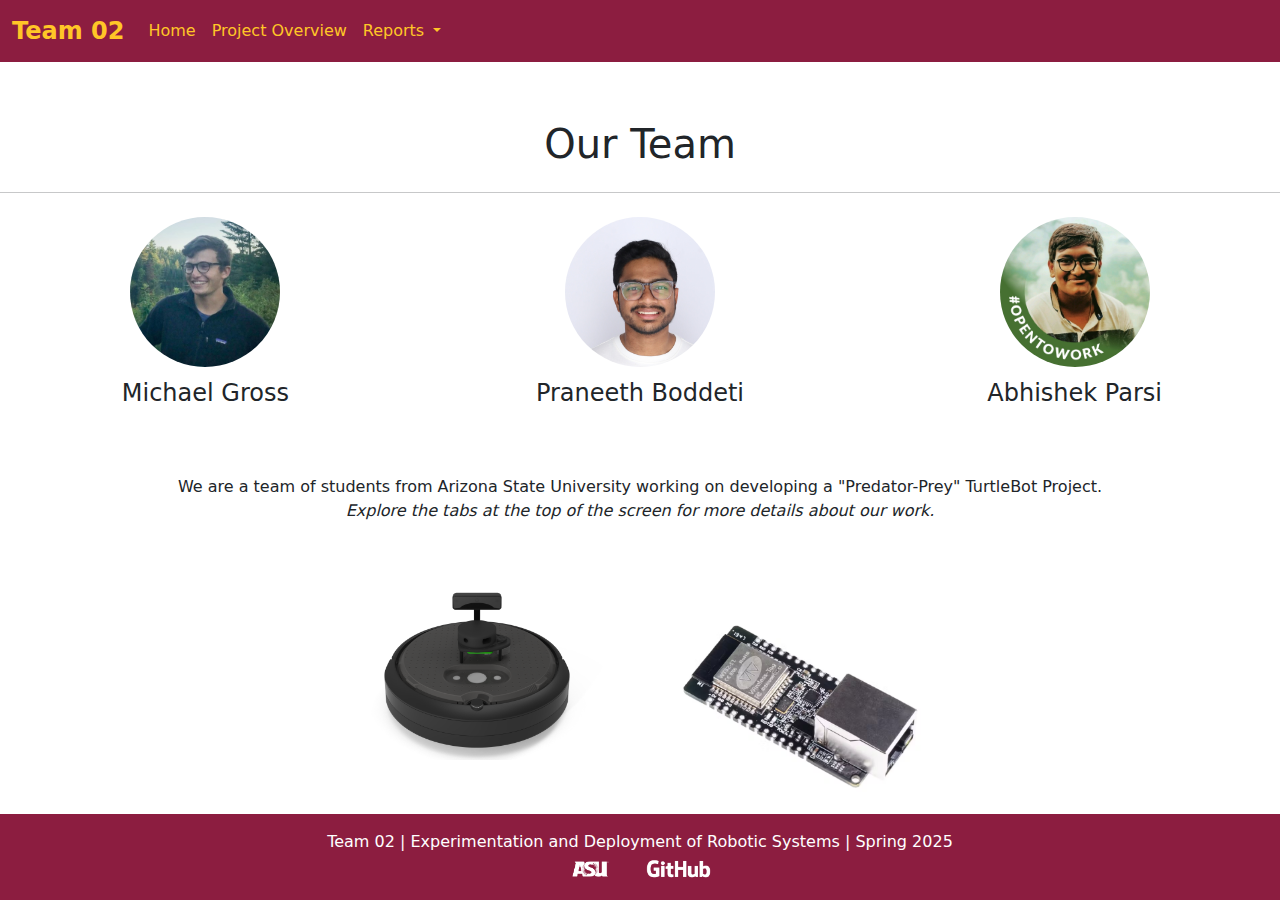
<file: index.html>
<!DOCTYPE html>
<html lang="en">
<head>
    <meta charset="UTF-8">
    <meta name="viewport" content="width=device-width, initial-scale=1.0">
    <title>RAS598 Team 02</title>
    <link rel="stylesheet" href="https://cdn.jsdelivr.net/npm/bootstrap@5.2.3/dist/css/bootstrap.min.css">
    <link rel="stylesheet" href="css/style.css">
</head>
<body class="d-flex flex-column min-vh-100">

<!-- Header -->
<div id="header-placeholder"></div>
<script src="modules/header/header.js"></script>

<main class="flex-grow-1">
    <div class="container mt-5 pt-3 text-center"></div>
        <h1 class="text-center">Our Team</h1>
        <hr class="my-4">
        <div class="row justify-content-center mt-4">
            <!-- Team Member 1 -->
            <div class="col-md-4 text-center">
                <img src="assets\authors\mgross.jpeg" alt="Michael Gross" class="rounded-circle img-fluid" style="width: 150px; height: 150px; object-fit: cover;">
                <p class="mt-2 fs-4">Michael Gross</p>
            </div>
            <!-- Team Member 2 -->
            <div class="col-md-4 text-center">
                <img src="assets\authors\bpraneet.jpg" alt="Praneeth Boddeti" class="rounded-circle img-fluid" style="width: 150px; height: 150px; object-fit: cover;">
                <p class="mt-2 fs-4">Praneeth Boddeti</p>
            </div>
            <!-- Team Member 3 -->
            <div class="col-md-4 text-center">
                <img src="assets\authors\abparsi.jpeg" alt="Abhishek Parsi" class="rounded-circle img-fluid" style="width: 150px; height: 150px; object-fit: cover;">
                <p class="mt-2 fs-4">Abhishek Parsi</p>
            </div>
        </div>
        <br>
        <br>
        <p class="text-center">We are a team of students from Arizona State University working on developing a "Predator-Prey" TurtleBot Project.
            <br><em>Explore the tabs at the top of the screen for more details about our work.</em></p>

        <div class="row justify-content-center mt-4">
            <div class="col-md-3 text-center">
                <img src="assets/hardware/turtlebot.png" alt="TurtleBot" class="img-fluid rounded" style="max-width: 100%; height: auto;">
            </div>
            <div class="col-md-3 text-center">
                <img src="assets/hardware/esp32.png" alt="ESP32" class="img-fluid rounded" style="width: 700px; height: auto; margin-top: 75px;">
            </div>
        </div>
        
    </div>
</main>

<!-- Footer -->
<div id="footer-placeholder"></div>
<script src="modules/footer/footer.js"></script>


<!-- Scripts -->
<script src="https://cdn.jsdelivr.net/npm/bootstrap@5.2.3/dist/js/bootstrap.bundle.min.js"></script>

</body>
</html>
</file>
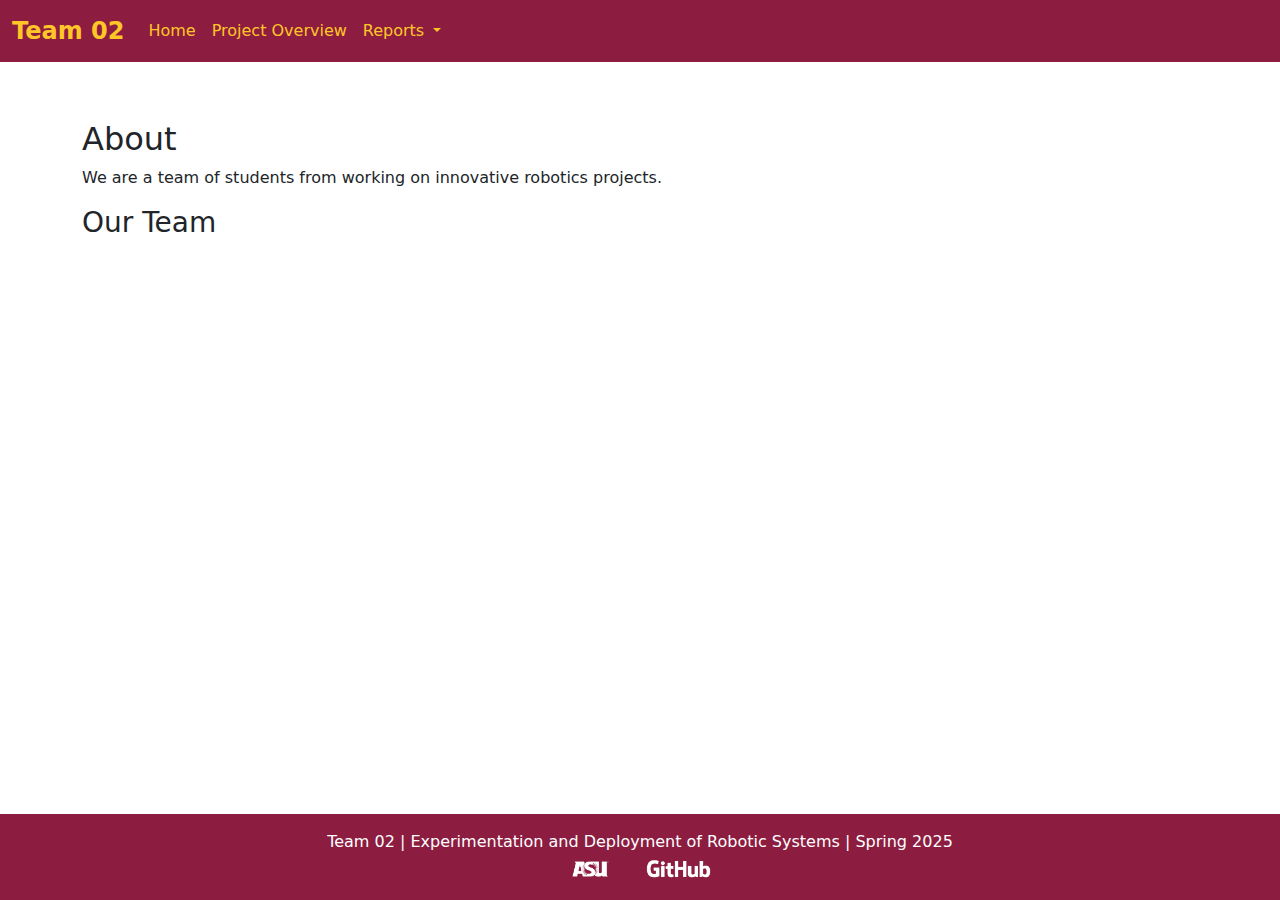
<file: about.html>
<!DOCTYPE html>
<html lang="en">
<head>
    <meta charset="UTF-8">
    <meta name="viewport" content="width=device-width, initial-scale=1.0">
    <title>About</title>
    <link rel="stylesheet" href="https://cdn.jsdelivr.net/npm/bootstrap@5.2.3/dist/css/bootstrap.min.css">
    <link rel="stylesheet" href="css/style.css">
</head>
<body class="d-flex flex-column min-vh-100">

<!-- header -->
<div id="header-placeholder"></div>
<script src="modules/header/header.js"></script>

<main class="flex-grow-1">
    <div class="container mt-5 pt-3">
        <h2>About <span class="team-name-long"></span></h2>
        <p>We are a team of students from <span class="university-name"></span> working on innovative robotics projects.</p>
        <h3>Our Team</h3>
        <p class="authors"></p>
        <!-- Add more content about the team and project here -->
    </div>
</main>

<!-- Footer -->
<div id="footer-placeholder"></div>
<script src="modules/footer/footer.js"></script>
<script src="https://cdn.jsdelivr.net/npm/bootstrap@5.2.3/dist/js/bootstrap.bundle.min.js"></script>
</body>
</html>
</file>
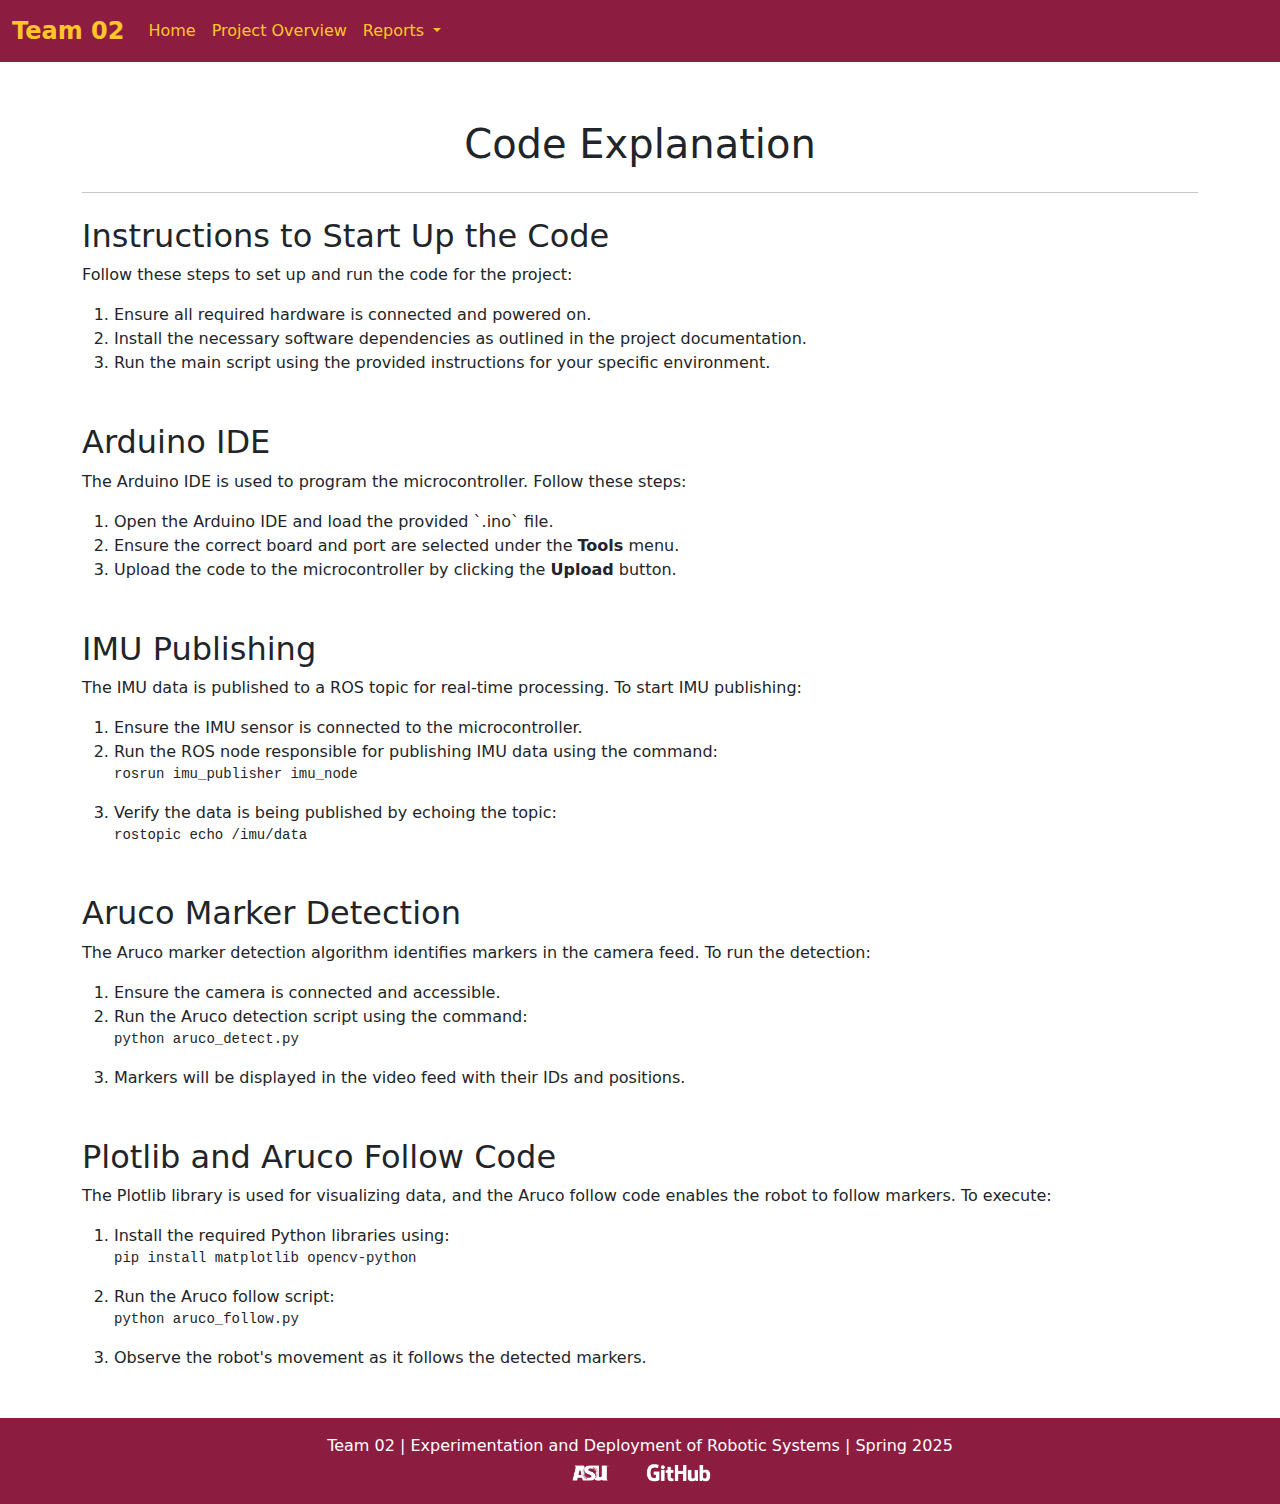
<file: code_explanation.html>
<!DOCTYPE html>
<html lang="en">
<head>
    <meta charset="UTF-8">
    <meta name="viewport" content="width=device-width, initial-scale=1.0">
    <title>Code Explanation</title>
    <link rel="stylesheet" href="https://cdn.jsdelivr.net/npm/bootstrap@5.2.3/dist/css/bootstrap.min.css">
    <link rel="stylesheet" href="css/style.css">
</head>
<body class="d-flex flex-column min-vh-100">

<!-- Header -->
<div id="header-placeholder"></div>
<script src="modules/header/header.js"></script>

<!-- Main Content -->
<main class="flex-grow-1">
    <div class="container mt-5 pt-3">
        <h1 class="text-center mb-4">Code Explanation</h1>
        <hr class="my-4">

        <!-- Instructions Section -->
        <section class="mb-5">
            <h2>Instructions to Start Up the Code</h2>
            <p>Follow these steps to set up and run the code for the project:</p>
            <ol>
                <li>Ensure all required hardware is connected and powered on.</li>
                <li>Install the necessary software dependencies as outlined in the project documentation.</li>
                <li>Run the main script using the provided instructions for your specific environment.</li>
            </ol>
        </section>

        <!-- Arduino IDE Section -->
        <section class="mb-5">
            <h2>Arduino IDE</h2>
            <p>The Arduino IDE is used to program the microcontroller. Follow these steps:</p>
            <ol>
                <li>Open the Arduino IDE and load the provided `.ino` file.</li>
                <li>Ensure the correct board and port are selected under the <strong>Tools</strong> menu.</li>
                <li>Upload the code to the microcontroller by clicking the <strong>Upload</strong> button.</li>
            </ol>
        </section>

        <!-- IMU Publishing Section -->
        <section class="mb-5">
            <h2>IMU Publishing</h2>
            <p>The IMU data is published to a ROS topic for real-time processing. To start IMU publishing:</p>
            <ol>
                <li>Ensure the IMU sensor is connected to the microcontroller.</li>
                <li>Run the ROS node responsible for publishing IMU data using the command:</li>
                <pre><code>rosrun imu_publisher imu_node</code></pre>
                <li>Verify the data is being published by echoing the topic:</li>
                <pre><code>rostopic echo /imu/data</code></pre>
            </ol>
        </section>

        <!-- Aruco Marker Detection Section -->
        <section class="mb-5">
            <h2>Aruco Marker Detection</h2>
            <p>The Aruco marker detection algorithm identifies markers in the camera feed. To run the detection:</p>
            <ol>
                <li>Ensure the camera is connected and accessible.</li>
                <li>Run the Aruco detection script using the command:</li>
                <pre><code>python aruco_detect.py</code></pre>
                <li>Markers will be displayed in the video feed with their IDs and positions.</li>
            </ol>
        </section>

        <!-- Plotlib and Aruco Follow Code Section -->
        <section class="mb-5">
            <h2>Plotlib and Aruco Follow Code</h2>
            <p>The Plotlib library is used for visualizing data, and the Aruco follow code enables the robot to follow markers. To execute:</p>
            <ol>
                <li>Install the required Python libraries using:</li>
                <pre><code>pip install matplotlib opencv-python</code></pre>
                <li>Run the Aruco follow script:</li>
                <pre><code>python aruco_follow.py</code></pre>
                <li>Observe the robot's movement as it follows the detected markers.</li>
            </ol>
        </section>
    </div>
</main>

<!-- Footer -->
<div id="footer-placeholder"></div>
<script src="modules/footer/footer.js"></script>

<!-- Scripts -->
<script src="https://cdn.jsdelivr.net/npm/bootstrap@5.2.3/dist/js/bootstrap.bundle.min.js"></script>

</body>
</html>
</file>
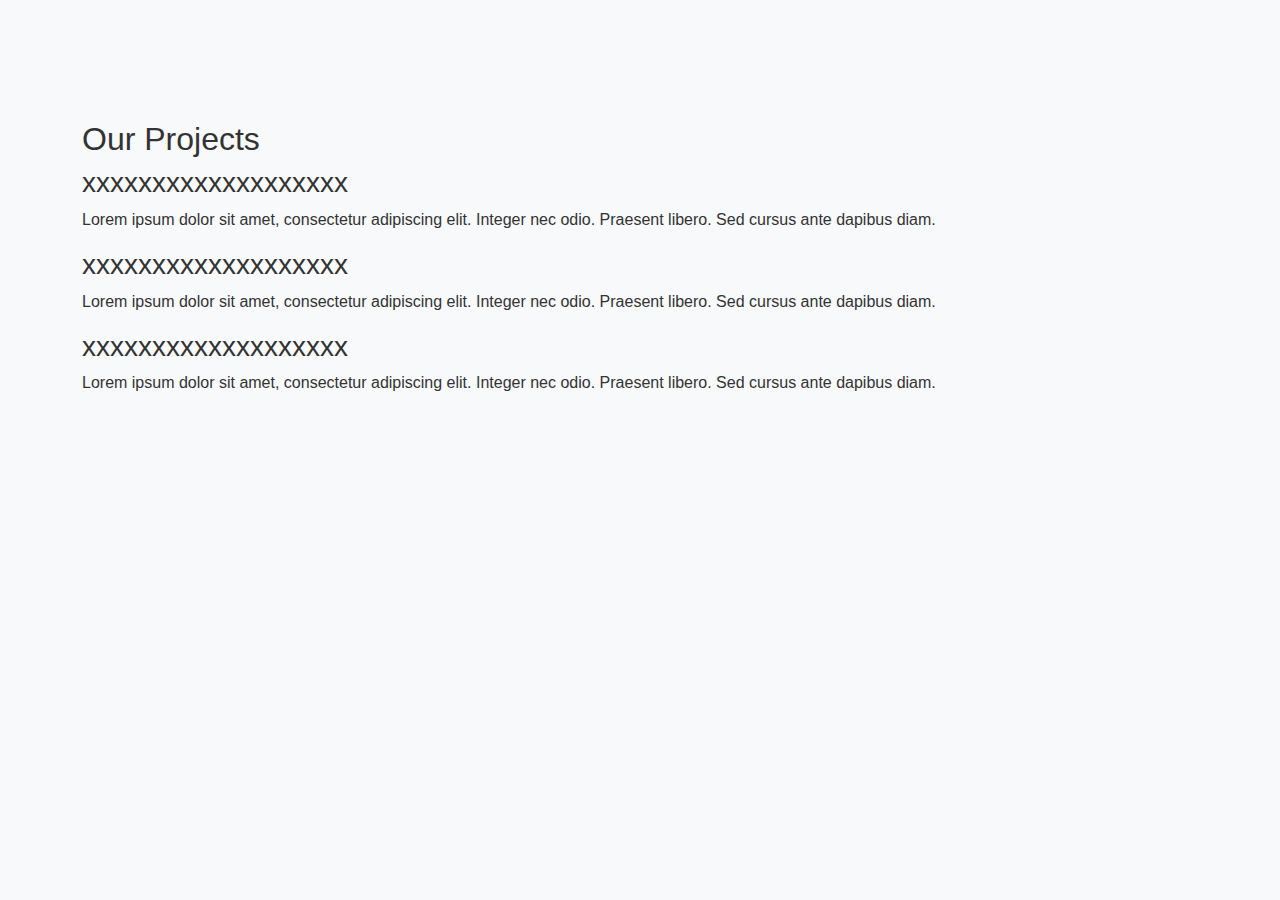
<file: projects.html>
<!DOCTYPE html>
<html lang="en">
<head>
    <meta charset="UTF-8">
    <meta name="viewport" content="width=device-width, initial-scale=1.0">
    <title><span class="team-name-short"></span> - Projects</title>
    <link rel="stylesheet" href="https://cdn.jsdelivr.net/npm/bootstrap@5.2.3/dist/css/bootstrap.min.css">
    <link rel="stylesheet" href="css/style.css">
</head>
<body class="d-flex flex-column min-vh-100">

<div id="header-placeholder"></div>

<main class="flex-grow-1">
    <div class="container mt-5 pt-3">
        <h2>Our Projects</h2>
        <section id="autonomous">
            <h3>xxxxxxxxxxxxxxxxxxx</h3>
            <p>Lorem ipsum dolor sit amet, consectetur adipiscing elit. Integer nec odio. Praesent libero. Sed cursus ante dapibus diam.</p>
        </section>
        <section id="manufacturing">
            <h3>xxxxxxxxxxxxxxxxxxx</h3>
            <p>Lorem ipsum dolor sit amet, consectetur adipiscing elit. Integer nec odio. Praesent libero. Sed cursus ante dapibus diam.</p>
        </section>
        <section id="medical">
            <h3>xxxxxxxxxxxxxxxxxxx</h3>
            <p>Lorem ipsum dolor sit amet, consectetur adipiscing elit. Integer nec odio. Praesent libero. Sed cursus ante dapibus diam.</p>
        </section>
    </div>
</main>

<div id="footer-placeholder"></div>

<script src="https://cdn.jsdelivr.net/npm/bootstrap@5.2.3/dist/js/bootstrap.bundle.min.js"></script>
<script src="js/script.js"></script>
</body>
</html>
</file>
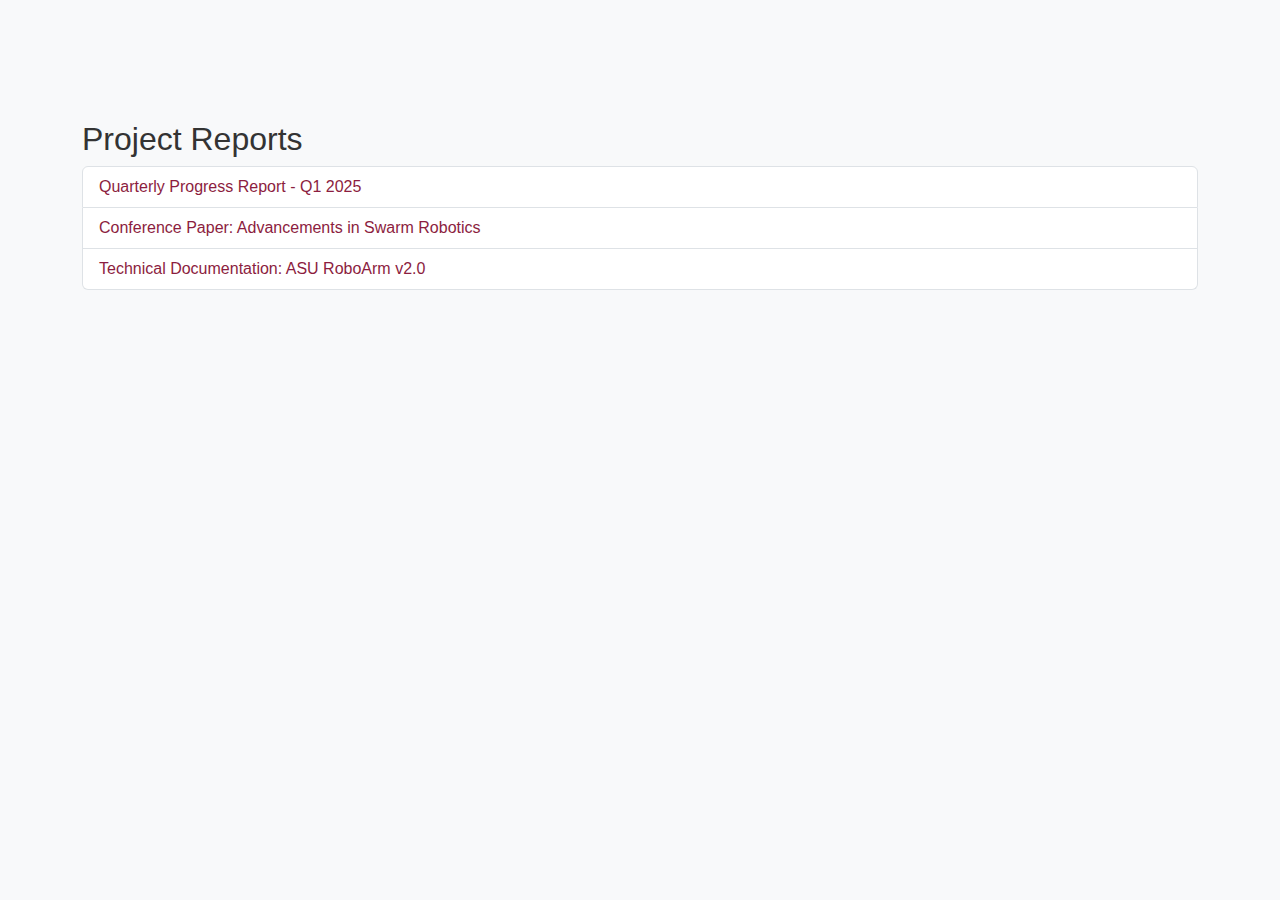
<file: reports.html>
<!DOCTYPE html>
<html lang="en">
<head>
    <meta charset="UTF-8">
    <meta name="viewport" content="width=device-width, initial-scale=1.0">
    <title><span class="team-name-short"></span> - Reports</title>
    <link rel="stylesheet" href="https://cdn.jsdelivr.net/npm/bootstrap@5.2.3/dist/css/bootstrap.min.css">
    <link rel="stylesheet" href="css/style.css">
</head>
<body class="d-flex flex-column min-vh-100">

<div id="header-placeholder"></div>

<main class="flex-grow-1">
    <div class="container mt-5 pt-3">
        <h2>Project Reports</h2>
        <ul class="list-group">
            <li class="list-group-item"><a href="reports/Q1_2025_Report.pdf" target="_blank">Quarterly Progress Report - Q1 2025</a></li>
            <li class="list-group-item"><a href="reports/Swarm_Robotics_Conference_Paper.pdf" target="_blank">Conference Paper: Advancements in Swarm Robotics</a></li>
            <li class="list-group-item"><a href="reports/ASU_RoboArm_v2.0_Technical_Documentation.pdf" target="_blank">Technical Documentation: ASU RoboArm v2.0</a></li>
        </ul>
    </div>
</main>

<div id="footer-placeholder"></div>

<script src="https://cdn.jsdelivr.net/npm/bootstrap@5.2.3/dist/js/bootstrap.bundle.min.js"></script>
<script src="js/script.js"></script>
</body>
</html>
</file>
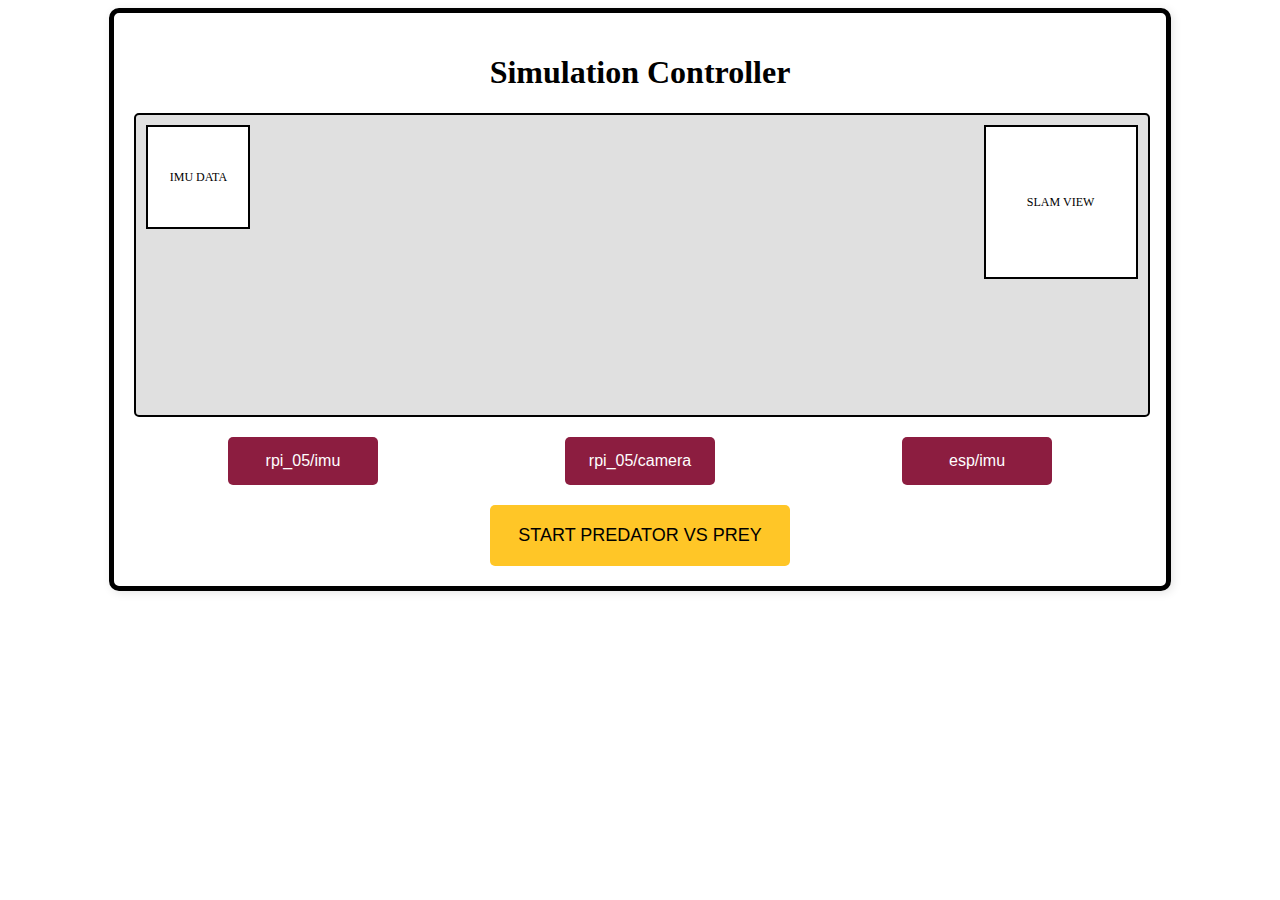
<file: modules/controlpanel/controlpanel.html>
<!DOCTYPE html>
<html lang="en">
<head>
    <meta charset="UTF-8">
    <meta name="viewport" content="width=device-width, initial-scale=1.0">
    <title>Control Panel</title>
    <script type="module" src="./controlpanel.js"></script>
</head>
<body>
    <control-panel></control-panel>
</body>
</html>
</file>
<file: css/style.css>
/* Typography */
body {
    padding-top: 56px; /* Adjust for fixed navbar */
    font-family: Cambria, Arial, sans-serif;
    background-color: #f8f9fa;
    color: #333;
}

/* Not Working
main .flex-grow-1 .container.mt-5.pt-3 h1, 
main .flex-grow-1 .container.mt-5.pt-3 h2, 
main .flex-grow-1 .container.mt-5.pt-3 h3, 
main .flex-grow-1 .container.mt-5.pt-3 h4, 
main .flex-grow-1 .container.mt-5.pt-3 h5, 
main .flex-grow-1 .container.mt-5.pt-3 h6 {
    font-weight: bold;
} */

/*Broken At the moment*/
/* .flex-grow-1.container.mt-5.pt-3 p {
    text-align: justify;
} */

/* Navbar */
.navbar {
    background-color: #8C1D40 !important;
}

.navbar-light .navbar-brand,
.navbar-light .navbar-nav .nav-link {
    color: #FFC627 !important;
}

.navbar-light .navbar-nav .nav-link:hover {
    color: #fff !important;
}

/* Footer */
.footer {
    background-color: #8C1D40;
    color: #ffffff;
    text-align: center;
    padding: 10px 0;
    width: 100%;
}

.footer a {
    color: #FFC627;
    text-decoration: none;
}

.footer a:hover {
    /* text-decoration: underline; */
    color: #8C1D40;
    background-color: #FFC627;
    border-radius: 5px;
    text-align: center;
    /* box-shadow: 0 4px 8px rgba(0, 0, 0, 0.1);
    text-shadow: 1px 1px 2px rgba(0, 0, 0, 0.2); */
}

/* Main body links */
main a {
    color: #8C1D40;
    text-decoration: none;
}

main a:hover {
    text-decoration: underline;
}

.dropdown-menu {
    background-color: #8C1D40;
    border: none;
}

.dropdown-item {
    color:  #FFC627;
}

.dropdown-item:hover {
    background-color:  #FFC627;
    color: #8C1D40;
}
</file>
